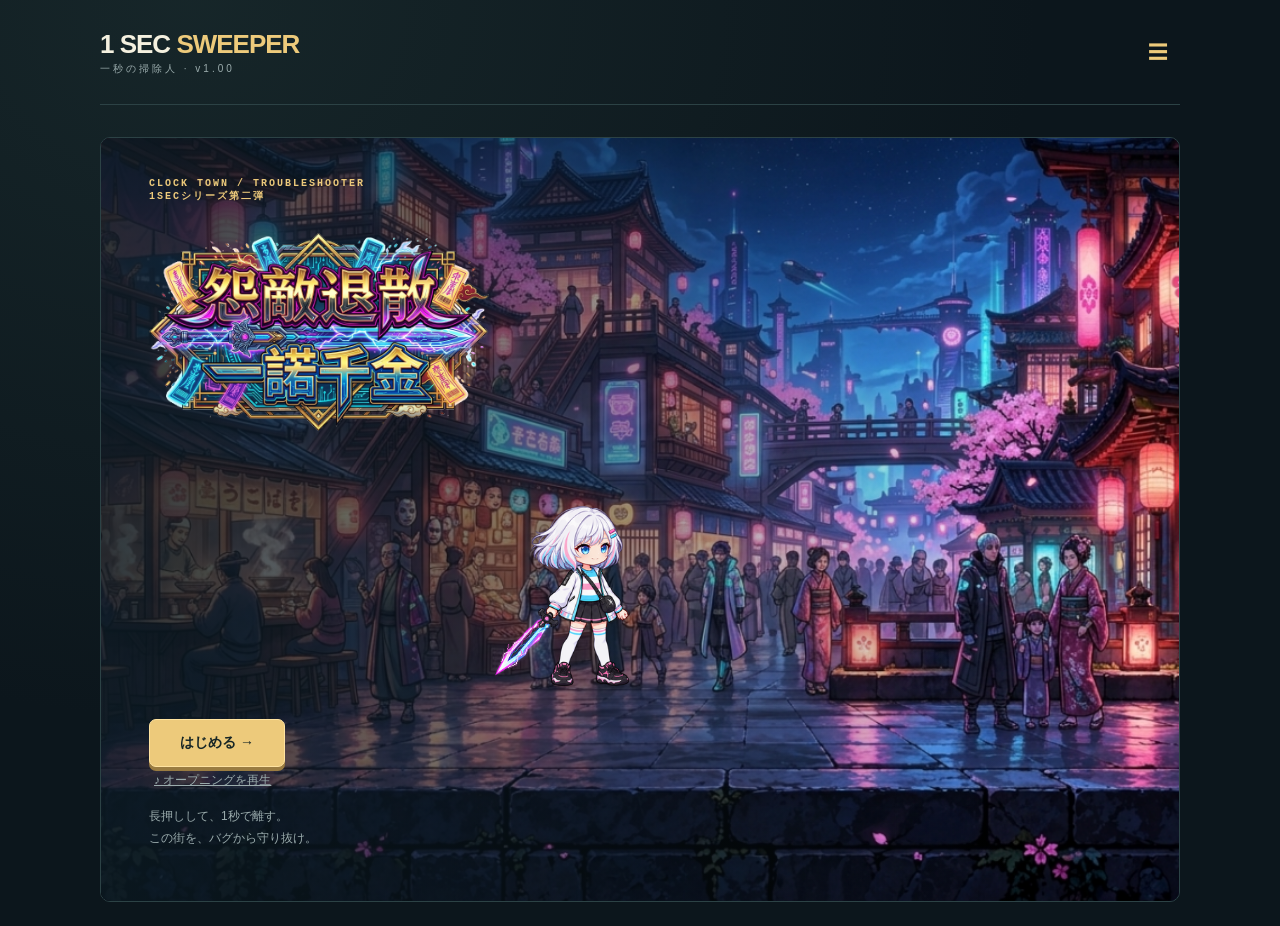
<file: index.html>
<!doctype html>
<html lang="ja"><head><meta charset="utf-8"><meta name="viewport" content="width=device-width,initial-scale=1,viewport-fit=cover"><title>1SEC SWEEPER v1.00 ― 一秒の掃除人</title><link rel="stylesheet" href="css/style.css"></head>
<body><main id="app"><header><button id="options" aria-label="オプション">☰</button><div class="brand"><strong>1 SEC <em>SWEEPER</em></strong><small>一秒の掃除人 · v1.00</small></div><span id="wallet">0 G</span></header>
<div class="game-layout"><section id="battle-column"><div id="phaseName">Phase 1 / ビギナー・ストリート</div><nav id="progress" aria-label="フェーズ進行"><img src="assets/images/progressbar.png" alt="4エリアの縮図"><div id="progressFill"></div><div id="progressMarker">◆</div><div id="phaseTicks"><span>1</span><span>2</span><span>3</span><span>4</span></div></nav>
<section id="arena"><canvas id="game" width="960" height="720" aria-label="レナの戦闘画面"></canvas><img id="cutin" src="assets/images/justslash.jpg" alt="" hidden><div id="battleHud" aria-live="polite"><div id="hudGrade"></div><div id="hudTime"></div><div id="hudKills"></div></div><div id="readout" aria-live="polite"></div><div id="overlay"></div><div id="toast" aria-live="polite"></div><img id="alertSweep" src="assets/images/alert-moji.png" alt="緊急警報" hidden><div id="warningBanner" hidden><img src="assets/images/mash-counter-label.png" alt="WARNING! MASH BUTTON!"><svg id="guardDigits" viewBox="0 0 1280 493" aria-label="連打回数00"></svg><div class="steam" aria-hidden="true"></div></div><div id="sceneFade" hidden></div><div id="pauseVeil" hidden>PAUSE</div></section><div class="status-row"><div id="messageBox" role="status"><p id="message1">街を守る、一秒の斬撃。</p><p id="message2">長押しして1秒で離す。</p></div></div><section id="systemDisplay" aria-label="システム専用ディスプレイ"><p id="message3" role="status">防衛装置を保護してください。</p><div id="feverTank"><b id="feverPercent">0%</b><img id="tankBase" src="assets/images/ssystem-tankbase2.png" alt="タンク接続装置"><div class="tank-images"><img src="assets/images/hf-tank-empty.png" alt="フィーバータンク"><img id="tankFull" src="assets/images/hf-tank-max.png" alt=""></div></div></section></section>
<aside id="console">
<div class="utility-row"><button id="pauseButton" class="image-button" aria-label="一時停止"><img src="assets/images/stop-btn.png" alt=""></button><button id="feverButton" class="image-button" aria-label="フィーバーを発動" disabled><img src="assets/images/hf-btn-off.png" alt="フィーバー"></button></div>
<footer id="controls"><button class="arrow" id="left" aria-label="左へ移動"></button><div class="attack-wrap"><span id="attackHint">長押し → 1秒で離す</span><button id="attack"><b>ATTACK</b><strong>1 SEC</strong><small>HOLD & RELEASE</small></button></div><button class="arrow" id="right" aria-label="右へ移動"></button></footer><p class="control-note">A / D・← / →：移動　SPACE：攻撃／ガード連打<br>F：フィーバー　ESC：オプション　P：一時停止</p></aside></div></main>
<dialog id="settings"><button class="close" aria-label="閉じる">×</button><h2>BACKSTREET RADIO</h2><p>街の音と、ひと休み。</p><label>BGM <input id="bgmVolume" type="range" min="0" max="1" step=".05" value=".5"></label><label>SE <input id="seVolume" type="range" min="0" max="1" step=".05" value=".6"></label><button id="previewSE" class="subtle">SEを有効化・試聴</button><p id="seAudioStatus" role="status"></p><label><input id="seCompatibility" type="checkbox"> SEが鳴らない場合は互換再生</label><label><input id="showGuide" type="checkbox"> フェーズ2以降も1秒ガイドを表示</label><label><input id="reduceMotion" type="checkbox"> 画面揺れ・発光を控える</label><fieldset id="musicPlayer"><legend>ミュージックプレイヤー</legend><label for="track">楽曲ファイル</label><select id="track"></select><p id="musicPlayerHint">タイトル画面でのみ選曲できます。</p></fieldset><p id="audioStatus"></p><button id="reset" class="danger">今回の進行を消去してタイトルへ</button><small>保存機能はありません。ページを閉じると進行は消えます。</small></dialog>
<dialog id="epilogue"><div class="episode-heading"><button class="close" aria-label="閉じる" onclick="this.closest('dialog').close()">×</button><h2>エピローグ</h2><p class="muted">下へスクロールしてお読みください。</p></div><div class="episode" tabindex="0"></div></dialog>
<dialog id="lyricsDialog"><div class="episode-heading"><button id="closeLyrics" aria-label="歌詞を閉じる">×</button><h2 id="lyricsTitle"></h2></div><div id="lyricsText" class="episode" tabindex="0"></div></dialog><script src="js/manifest.js"></script><script src="js/se-audio.js?v=se11"></script><script src="js/game-config.js"></script><script src="js/finale-settings.js"></script><script src="js/finale-config.js"></script><script src="js/lyrics.js"></script><script src="js/control-skin.js"></script><script src="js/episode.js"></script><script src="js/frames.js"></script><script src="js/baby-runtime.js"></script><script src="js/boss-runtime.js"></script><script src="js/rena-runtime.js"></script><script src="js/slime-attack-frame.js"></script><script src="js/battle-messages.js"></script><script src="js/game.js?v=se11"></script></body></html>
</file>
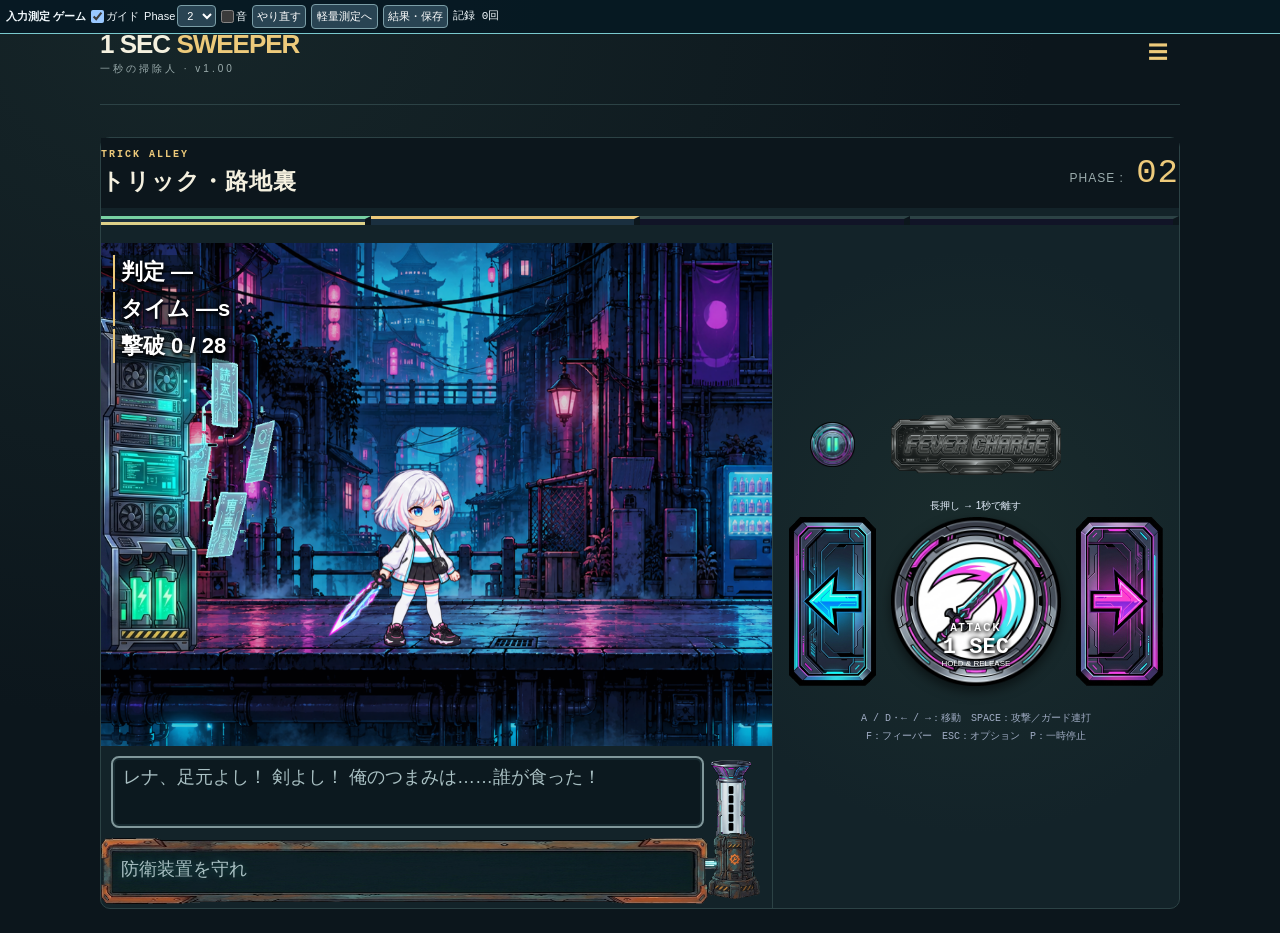
<file: timing-game.html>
<!doctype html>
<html lang="ja"><head><meta charset="utf-8"><meta name="viewport" content="width=device-width,initial-scale=1,viewport-fit=cover"><title>入力測定 / 1SEC SWEEPER v1.00 ― 一秒の掃除人</title><link rel="stylesheet" href="css/style.css"><link rel="stylesheet" href="css/timing-test.css"></head>
<body data-timing-mode="game"><main id="app"><header><button id="options" aria-label="オプション">☰</button><div class="brand"><strong>1 SEC <em>SWEEPER</em></strong><small>一秒の掃除人 · v1.00</small></div><span id="wallet">0 G</span></header>
<div class="game-layout"><section id="battle-column"><div id="phaseName">Phase 1 / ビギナー・ストリート</div><nav id="progress" aria-label="フェーズ進行"><img src="assets/images/progressbar.png" alt="4エリアの縮図"><div id="progressFill"></div><div id="progressMarker">◆</div><div id="phaseTicks"><span>1</span><span>2</span><span>3</span><span>4</span></div></nav>
<section id="arena"><canvas id="game" width="960" height="720" aria-label="レナの戦闘画面"></canvas><img id="cutin" src="assets/images/justslash.jpg" alt="" hidden><div id="battleHud" aria-live="polite"><div id="hudGrade"></div><div id="hudTime"></div><div id="hudKills"></div></div><div id="readout" aria-live="polite"></div><div id="overlay"></div><div id="toast" aria-live="polite"></div><img id="alertSweep" src="assets/images/alert-moji.png" alt="緊急警報" hidden><div id="warningBanner" hidden><img src="assets/images/mash-counter-label.png" alt="WARNING! MASH BUTTON!"><svg id="guardDigits" viewBox="0 0 1280 493" aria-label="連打回数00"></svg><div class="steam" aria-hidden="true"></div></div><div id="sceneFade" hidden></div><div id="pauseVeil" hidden>PAUSE</div></section><div class="status-row"><div id="messageBox" role="status"><p id="message1">街を守る、一秒の斬撃。</p><p id="message2">長押しして1秒で離す。</p></div></div><section id="systemDisplay" aria-label="システム専用ディスプレイ"><p id="message3" role="status">防衛装置を保護してください。</p><div id="feverTank"><b id="feverPercent">0%</b><img id="tankBase" src="assets/images/ssystem-tankbase2.png" alt="タンク接続装置"><div class="tank-images"><img src="assets/images/hf-tank-empty.png" alt="フィーバータンク"><img id="tankFull" src="assets/images/hf-tank-max.png" alt=""></div></div></section></section>
<aside id="console">
<div class="utility-row"><button id="pauseButton" class="image-button" aria-label="一時停止"><img src="assets/images/stop-btn.png" alt=""></button><button id="feverButton" class="image-button" aria-label="フィーバーを発動" disabled><img src="assets/images/hf-btn-off.png" alt="フィーバー"></button></div>
<footer id="controls"><button class="arrow" id="left" aria-label="左へ移動"></button><div class="attack-wrap"><span id="attackHint">長押し → 1秒で離す</span><button id="attack"><b>ATTACK</b><strong>1 SEC</strong><small>HOLD & RELEASE</small></button></div><button class="arrow" id="right" aria-label="右へ移動"></button></footer><p class="control-note">A / D・← / →：移動　SPACE：攻撃／ガード連打<br>F：フィーバー　ESC：オプション　P：一時停止</p></aside></div></main>
<dialog id="settings"><button class="close" aria-label="閉じる">×</button><h2>BACKSTREET RADIO</h2><p>街の音と、ひと休み。</p><label>BGM <input id="bgmVolume" type="range" min="0" max="1" step=".05" value=".5"></label><label>SE <input id="seVolume" type="range" min="0" max="1" step=".05" value=".6"></label><button id="previewSE" class="subtle">SEを試聴</button><p id="seAudioStatus" role="status"></p><label><input id="showGuide" type="checkbox"> フェーズ2以降も1秒ガイドを表示</label><label><input id="reduceMotion" type="checkbox"> 画面揺れ・発光を控える</label><fieldset id="musicPlayer"><legend>ミュージックプレイヤー</legend><label for="track">楽曲ファイル</label><select id="track"></select><p id="musicPlayerHint">タイトル画面でのみ選曲できます。</p></fieldset><p id="audioStatus"></p><button id="reset" class="danger">今回の進行を消去してタイトルへ</button><small>保存機能はありません。ページを閉じると進行は消えます。</small></dialog>
<dialog id="epilogue"><div class="episode-heading"><button class="close" aria-label="閉じる" onclick="this.closest('dialog').close()">×</button><h2>エピローグ</h2><p class="muted">下へスクロールしてお読みください。</p></div><div class="episode" tabindex="0"></div></dialog>
<dialog id="lyricsDialog"><div class="episode-heading"><button id="closeLyrics" aria-label="歌詞を閉じる">×</button><h2 id="lyricsTitle"></h2></div><div id="lyricsText" class="episode" tabindex="0"></div></dialog><script src="js/manifest.js"></script><script src="js/se-audio.js"></script><script src="js/game-config.js"></script><script src="js/finale-settings.js"></script><script src="js/finale-config.js"></script><script src="js/lyrics.js"></script><script src="js/control-skin.js"></script><script src="js/episode.js"></script><script src="js/frames.js"></script><script src="js/baby-runtime.js"></script><script src="js/boss-runtime.js"></script><script src="js/rena-runtime.js"></script><script src="js/slime-attack-frame.js"></script><script src="js/battle-messages.js"></script><script src="js/timing-game.js"></script><script src="js/timing-probe.js"></script></body></html>
</file>
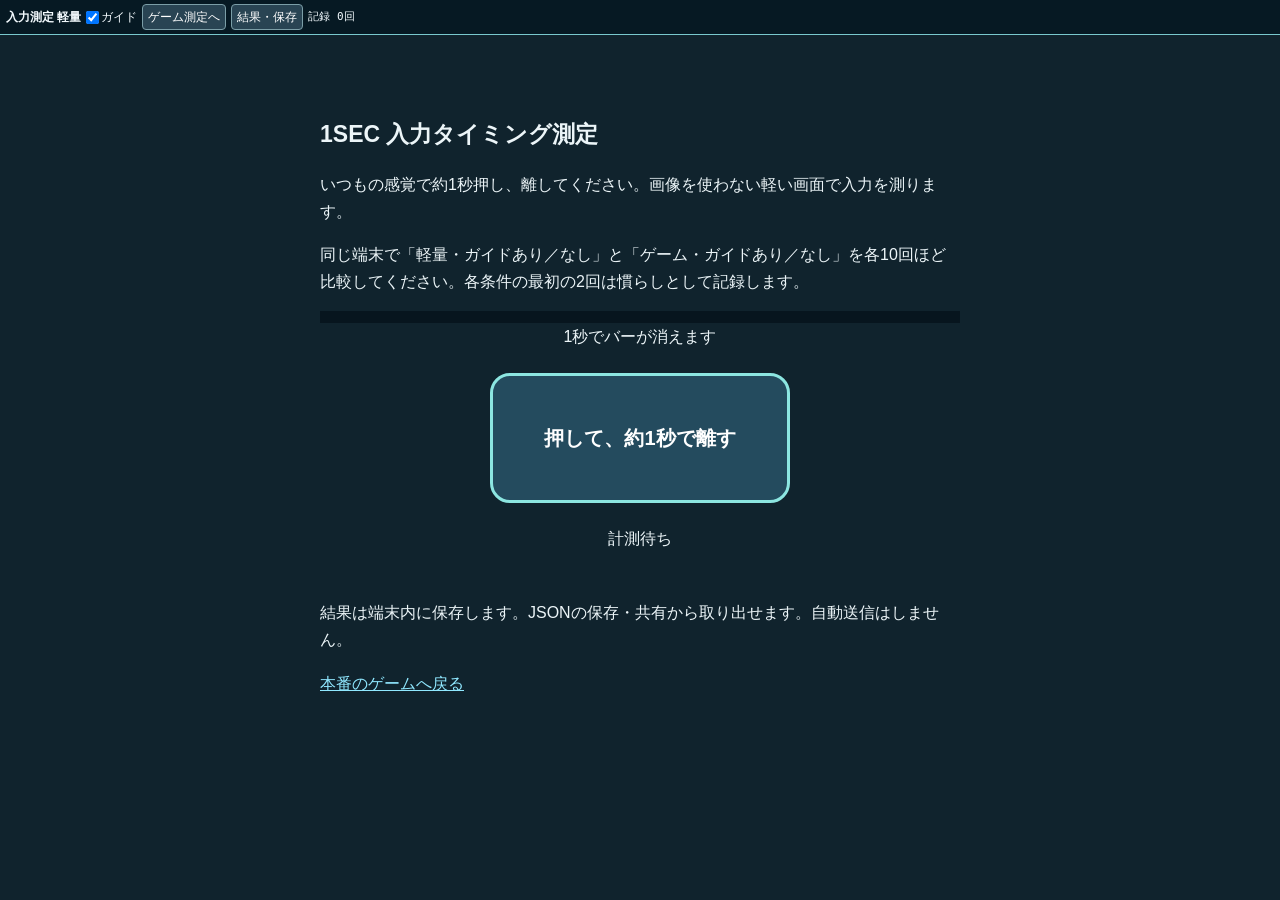
<file: timing-test.html>
<!doctype html><html lang="ja"><head><meta charset="utf-8"><meta name="viewport" content="width=device-width,initial-scale=1,viewport-fit=cover"><title>1SEC 入力タイミング測定</title><link rel="stylesheet" href="css/timing-test.css"></head><body data-timing-mode="light"><main class="light-main"><h1>1SEC 入力タイミング測定</h1><p>いつもの感覚で約1秒押し、離してください。画像を使わない軽い画面で入力を測ります。</p><p>同じ端末で「軽量・ガイドあり／なし」と「ゲーム・ガイドあり／なし」を各10回ほど比較してください。各条件の最初の2回は慣らしとして記録します。</p><div id="lightGuide"><span id="lightBar"></span></div><output id="lightTime">ガイドあり</output><button id="probeAttack" type="button">押して、約1秒で離す</button><p id="lightResult">計測待ち</p><p>結果は端末内に保存します。JSONの保存・共有から取り出せます。自動送信はしません。</p><p><a href="index.html">本番のゲームへ戻る</a></p></main><script src="js/timing-probe.js"></script></body></html>
</file>
<file: css/style.css>
:root{color-scheme:dark;--cyan:#6cf6ef;--pink:#fb68d7;--gold:#ffdb80}*{box-sizing:border-box}body{margin:0;background:#070913;color:#f3f2ff;font-family:'Yu Gothic','Meiryo',sans-serif;min-height:100dvh}button{font:inherit;color:inherit;cursor:pointer;background:#26263e;border:1px solid #ffffff44;border-radius:8px;padding:.65em 1em;touch-action:none}button:hover{filter:brightness(1.15)}button:disabled{opacity:.45;cursor:default}button:focus-visible{outline:3px solid var(--gold);outline-offset:3px}[hidden]{display:none!important}#app{width:min(1380px,100%);margin:auto;padding:0 16px 16px}header{height:68px;display:flex;align-items:center;gap:16px;border-bottom:1px solid #c4d2ff24}#options{padding:5px 12px;font-size:24px;background:transparent;border:0}.brand{display:flex;flex-direction:column}.brand strong{font:italic 900 24px 'Arial Black',sans-serif;letter-spacing:-1px}.brand small{font-size:10px;letter-spacing:3px;color:#b2bccd}#wallet{margin-left:auto;color:var(--gold);font-weight:bold;letter-spacing:2px}.game-layout{display:grid;grid-template-columns:minmax(0,1.65fr) minmax(310px,1fr);gap:26px;padding-top:15px}#battle-column{min-width:0}#phaseName{font-size:13px;margin:0 0 9px;color:#d1d9eb;letter-spacing:1px}#progress{position:relative;line-height:0;margin-bottom:15px;border:1px solid #756ca0;border-radius:6px;overflow:hidden;background:#111427}#progress>img{width:100%;opacity:.6}#progressFill{position:absolute;left:0;bottom:0;height:5px;background:linear-gradient(90deg,var(--pink),var(--cyan));width:0}#progressMarker{position:absolute;bottom:8px;color:white;font-size:15px;text-shadow:0 0 10px var(--cyan);transform:translateX(-50%)}#phaseTicks{position:absolute;inset:0;display:flex}#phaseTicks span{width:25%;border-right:1px solid #ffffff44;display:flex;align-items:flex-end;justify-content:center;padding-bottom:10px;font:900 9px monospace;color:#d2d9eb;text-shadow:0 0 4px black}#phaseTicks span.done,#phaseTicks span.active{background:#60fff41d;color:#fff}#arena{position:relative;aspect-ratio:4/3;background:#131529;overflow:hidden;border:1px solid #7aa4c449;border-radius:5px}canvas{display:block;width:100%;height:100%}#readout{position:absolute;top:13%;width:100%;text-align:center;pointer-events:none;font-weight:900;font-style:italic;font-size:clamp(24px,4vw,52px);text-shadow:0 3px 0 #141425,0 0 20px currentColor}#readout small{display:block;font-size:.27em;letter-spacing:2px}#toast{position:absolute;bottom:5%;width:100%;text-align:center;color:var(--gold);font-size:12px;pointer-events:none;text-shadow:0 2px 4px black}#overlay{position:absolute;inset:0;display:none;align-items:center;justify-content:center;background:linear-gradient(90deg,#090c23e8,#11152755);padding:5%;overflow:auto}#overlay.visible{display:flex}.panel{width:100%;max-width:800px}.eyebrow{color:var(--cyan);letter-spacing:3px;font:10px monospace}.logo{font:italic 900 clamp(30px,5vw,65px)/.9 'Arial Black',sans-serif;letter-spacing:-3px;margin:14px 0}.logo em{color:var(--cyan);font-style:inherit}.title-stamps{width:min(250px,60%);display:block;margin:15px 0}.subtitle{color:#cfd2e2;font-size:12px;letter-spacing:3px}.primary{background:var(--cyan);color:#0b1b28;font-weight:900;border:0;box-shadow:3px 3px 0 #27606c}.actions{display:flex;gap:9px;flex-wrap:wrap;margin-top:18px}.actions button{font-size:12px}.muted{color:#b5bbcd;font-size:11px;line-height:1.8}.cards{display:flex;gap:10px;margin-top:18px}.upgrade{flex:1;min-width:0;padding:12px 7px;border:1px solid #677493;border-radius:10px;background:#12172ee8;text-align:center}.upgrade h3{font:11px monospace;color:var(--cyan);letter-spacing:1px}.orb{width:65px;height:65px;position:relative;margin:18px auto}.orb>img{width:100%;height:100%;object-fit:contain}.orb i{position:absolute;left:calc(50% - 2px);top:calc(50% - 2px);width:4px;height:4px;border-radius:50%;background:#41475f;transform:rotate(var(--a)) translateY(-39px)}.orb i.on{background:var(--cyan);box-shadow:0 0 6px var(--cyan)}.upgrade p{font-size:9px;color:#c0c9db;line-height:1.5}.upgrade button{font-size:10px;padding:6px}.panel h2{font-size:22px}.score{font:900 clamp(32px,5vw,65px) monospace;color:var(--gold)}.episode{max-height:300px;overflow:auto;white-space:pre-wrap;line-height:1.9;font-size:12px}#pauseVeil{position:absolute;inset:0;display:grid;place-items:center;background:#070b1ccc;font:900 45px monospace;letter-spacing:8px}#warningBanner{position:absolute;top:17%;left:3%;width:94%;pointer-events:none}#warningBanner>img{width:100%}#guardNumber{position:absolute;left:67%;top:32%;width:16%;text-align:center;font:900 clamp(24px,5vw,55px) monospace;color:white;text-shadow:0 0 7px #fd72db}.ticker{position:absolute;top:-32px;left:0;width:100%;overflow:hidden;white-space:nowrap;color:white;font-size:25px;font-weight:900;animation:scroll-alert 2s linear infinite}#guardPop{position:absolute;inset:0;display:grid;place-items:center;font:900 clamp(110px,20vw,240px) monospace;color:var(--gold);text-shadow:0 0 25px var(--pink);animation:count-pop .65s ease-out both}#endingVideo{position:absolute;inset:0;width:100%;height:100%;background:black;object-fit:contain}#skipVideo{position:absolute;right:12px;bottom:12px;font-size:11px;z-index:2}dialog{width:min(500px,94%);border:1px solid var(--cyan);background:#13172b;padding:25px;border-radius:12px}dialog::backdrop{background:#020417cc}dialog h2{font:20px monospace;color:var(--cyan)}dialog label{display:block;margin:18px 0;font-size:13px}dialog input[type=range]{float:right;width:55%}dialog input[type=file]{display:block;width:100%;margin-top:8px}dialog small{display:block;margin-top:12px;color:#afb6c6}.close{float:right}.danger{color:#ff9d9d;margin-top:20px}select{background:#272c44;color:white;padding:8px}.reduced .ticker,.reduced #guardPop{animation:none}@keyframes scroll-alert{from{transform:translateX(70%)}to{transform:translateX(-70%)}}@keyframes count-pop{from{transform:scale(.2) rotate(-8deg);opacity:.2}to{transform:scale(1);opacity:1}}
@media(max-width:760px){#app{padding:0 10px 12px}header{height:52px;gap:9px}.brand strong{font-size:20px}.brand small{font-size:8px}#wallet{font-size:12px}.game-layout{display:flex;flex-direction:column;gap:10px;padding-top:10px}#phaseName{font-size:10px;margin-bottom:6px}#progress{margin-bottom:9px}#progressMarker{font-size:11px;bottom:6px}#phaseTicks span{font-size:7px;padding-bottom:7px}.panel h2{font-size:16px}.eyebrow{font-size:7px;letter-spacing:1px}.actions{gap:6px;margin-top:10px}.actions button{font-size:9px;padding:6px 9px}.muted{font-size:8px}.cards{gap:6px;margin-top:9px}.upgrade{padding:5px}.upgrade h3{font-size:8px;margin:3px}.orb{width:42px;height:42px;margin:12px auto}.orb i{transform:rotate(var(--a)) translateY(-27px);width:3px;height:3px}.upgrade p{font-size:7px}.upgrade button{font-size:8px;padding:4px}.episode{max-height:160px;font-size:9px}.logo{font-size:35px;letter-spacing:-2px;margin:10px 0}.title-stamps{width:140px;margin:8px 0}#toast{font-size:9px}.ticker{font-size:16px;top:-22px}#guardNumber{font-size:27px}#skipVideo{font-size:9px;padding:5px}}

#console{display:flex;flex-direction:column;justify-content:center;gap:18px;padding:16px;border:1px solid #8a93b52d;border-radius:12px;background:linear-gradient(150deg,#1c2138,#0b1020);min-width:0}.status-row{display:flex;gap:12px;align-items:stretch}#messageBox{flex:1;min-width:0;border:3px solid #e6edfa;border-radius:15px;padding:13px 12px;background:#10152a;box-shadow:inset 0 0 0 3px #38435b;display:flex;flex-direction:column;justify-content:center}#messageBox p{font-size:12px;line-height:1.7;margin:3px 0;overflow-wrap:anywhere}#message1{color:#fff;font-weight:bold}#message2{color:#bbd6ea}#message3{color:#f2bade}#feverTank{width:55px;flex:none;text-align:center}#feverPercent{display:block;font:900 18px monospace;margin-bottom:6px}.tank-images{position:relative;width:100%}.tank-images img{width:100%;display:block}.tank-images #tankFull{position:absolute;inset:0;clip-path:inset(100% 0 0 0)}.utility-row{display:flex;align-items:center;justify-content:center;gap:24px}.image-button{padding:0;border:0;background:transparent;border-radius:4px}.image-button img{width:100%;display:block;pointer-events:none}#pauseButton{width:53px;flex:none}#feverButton{width:min(230px,68%)}#feverButton:disabled{opacity:.65}#feverButton:enabled{filter:drop-shadow(0 0 10px #fc62cb77)}#controls{display:flex;align-items:center;justify-content:center;gap:15px;padding:16px 0 0}.arrow{width:57px;height:115px;padding:0;border:0;background:transparent;flex:none}.arrow img{width:100%;height:100%;object-fit:contain;pointer-events:none}.attack-wrap{position:relative;width:min(200px,58%)}#attack{width:100%;aspect-ratio:1;border:0;padding:0;background:transparent;border-radius:50%;position:relative;display:block;user-select:none;filter:drop-shadow(0 5px 6px #0008)}#attackArt{position:absolute;inset:0;width:100%;height:100%;pointer-events:none}#attack>b,#attack>strong,#attack>small{position:absolute;left:50%;transform:translateX(-50%);text-shadow:0 2px 4px black,0 0 5px black;pointer-events:none;white-space:nowrap;color:white}#attack>b{top:62%;font-size:10px;letter-spacing:2px}#attack>strong{top:70%;font:900 22px monospace}#attack>small{top:84%;font-size:8px}#attackHint{position:absolute;top:-18px;left:50%;width:300px;transform:translateX(-50%);text-align:center;font-size:10px;color:#e4eefc}#attack[data-locked=true]{filter:grayscale(.4) brightness(.7);cursor:wait}#controls button:active,.image-button:active{transform:scale(.94)}.control-note{text-align:center;font:10px/1.8 monospace;color:#a0acc4;margin:0}
@media(max-width:760px){#console{padding:8px 9px 4px;gap:9px;border-radius:9px}.status-row{gap:8px}#messageBox{padding:7px 10px;border-width:2px;border-radius:12px;min-height:94px}#messageBox p{font-size:10px;line-height:1.6;margin:1px 0}#feverTank{width:35px}#feverPercent{font-size:14px;margin-bottom:3px}#pauseButton{width:40px}#feverButton{width:170px}.utility-row{gap:30px}#controls{gap:24px;padding-top:13px}.attack-wrap{width:145px}.arrow{width:44px;height:94px}#attack>b{font-size:8px}#attack>strong{font-size:17px}#attack>small{font-size:6px}#attackHint{top:-12px;font-size:8px}.control-note{font-size:7px}}
/* 1 SEC HERO series presentation — 2026-10-19 */
:root{--gold:#edca7b;--cyan:#edca7b;--text:#f4f0df;--line:#2c4245}body{background:radial-gradient(ellipse at 15% 0,#263e3d66,transparent 55%),#0c161c;color:var(--text);font-family:"Yu Gothic UI","Hiragino Kaku Gothic ProN",Meiryo,sans-serif}#app{width:min(1080px,calc(100% - 64px));padding:0 0 24px}header{height:105px;margin-bottom:32px;border-color:var(--line)}.brand{order:-1}.brand strong{font:900 26px "Yu Gothic UI",sans-serif;letter-spacing:-1px}.brand em{color:var(--gold);font-style:normal}.brand small{color:#9bacad;margin-top:2px}#options{margin-left:auto;font-size:20px;color:var(--gold)}#wallet{margin-left:0;font:700 16px Consolas,monospace;letter-spacing:0}.game-layout{position:relative;grid-template-columns:minmax(0,1.65fr) minmax(260px,1fr);gap:0;padding-top:105px;background:#132329;border:1px solid var(--line);border-radius:10px;overflow:visible}#phaseName{position:absolute;left:0;right:0;top:0;display:flex;align-items:center;justify-content:space-between;height:70px;background:#0c161c;margin:0;font-size:12px;color:#9bacad}#phaseName small{display:block;font:700 10px Consolas,monospace;letter-spacing:2px;color:var(--gold);margin-bottom:6px}#phaseName strong{display:block;font-size:23px;color:var(--text);font-weight:650}#phaseName b{font:34px Consolas,monospace;color:var(--gold);margin-left:8px}#progress{position:absolute;left:0;right:0;top:78px;height:9px;margin:0;border:0;border-radius:0}#progress>img{display:none}#progressFill{height:3px;background:var(--gold)}#phaseTicks span{background:transparent;border-right:6px solid #0c161c;font-size:0;padding:0;border-top:3px solid #2c4245}#phaseTicks span.active{border-top-color:var(--gold)}#phaseTicks span.done{border-top-color:#78d1a3}#progressMarker{display:none}#arena{border:0;border-radius:0}#messageBox{margin:10px;min-height:106px;border:2px solid #81989b;border-radius:8px;background:#0c191f;padding:12px 15px;box-shadow:inset 0 0 0 2px #182b31;justify-content:flex-start}#messageBox p{font-size:14px;line-height:1.8;margin:0;color:#f4f0df}#message2,#message3{font-size:12px!important;color:#a9c0c3!important}#console{border:0;border-left:1px solid var(--line);border-radius:0;background:radial-gradient(circle at 50% 45%,#344d3938,transparent 70%);justify-content:flex-start;padding-top:26px;gap:24px}.status-row{justify-content:center}#feverTank{width:48px}.utility-row{gap:30px}.primary{background:var(--gold);color:#172626;box-shadow:0 4px 0 #9a7c41;border:1px solid #ffe3a0;border-radius:7px;min-height:48px;padding:12px 30px}.eyebrow{color:var(--gold);font:700 10px Consolas,monospace;letter-spacing:2px}.muted{font-size:12px;color:#9bacad}.panel h2{font-size:27px}.logo{font:900 clamp(36px,4.5vw,60px)/1.2 "Yu Gothic UI",sans-serif;letter-spacing:-2px}.logo em{color:var(--gold)}.title-stamps{width:min(340px,65%);max-height:210px;object-fit:contain;object-position:left}.actions button{font-size:14px}.subtitle{font-size:14px}
body[data-screen=title] .game-layout,body[data-screen=shop] .game-layout,body[data-screen=ending] .game-layout,body[data-screen=defeat] .game-layout{display:block;padding-top:0;overflow:hidden}body:is([data-screen=title],[data-screen=shop],[data-screen=ending],[data-screen=defeat]) #console,body:is([data-screen=title],[data-screen=shop],[data-screen=ending],[data-screen=defeat]) #phaseName,body:is([data-screen=title],[data-screen=shop],[data-screen=ending],[data-screen=defeat]) #progress,body:is([data-screen=title],[data-screen=shop],[data-screen=ending],[data-screen=defeat]) #messageBox{display:none}body:is([data-screen=title],[data-screen=shop],[data-screen=ending],[data-screen=defeat]) #arena{aspect-ratio:auto;min-height:600px}body:is([data-screen=title],[data-screen=shop],[data-screen=ending],[data-screen=defeat]) canvas{position:absolute;inset:0;object-fit:cover}body:is([data-screen=title],[data-screen=shop],[data-screen=ending],[data-screen=defeat]) #overlay{position:relative;min-height:600px;padding:40px 48px;background:linear-gradient(90deg,#0c1b24f5,#102730aa 65%,#071b2166)}body[data-screen=shop] #overlay{background:#13282bf5;text-align:center}.shop-art{display:block;width:280px;height:180px;object-fit:contain;margin:-20px auto 10px}.shop-wallet{font:700 28px Consolas,monospace;color:var(--gold);margin:18px 0}.shop-wallet small{font-size:14px}.cards{flex-direction:column;gap:8px;margin:0}.upgrade{display:grid;grid-template-columns:100px 1fr 110px;gap:15px;align-items:center;padding:12px 18px;background:linear-gradient(#1c3335,#14262b);border:1px solid #39504d;border-radius:8px;text-align:center}.orb{width:64px;height:64px;margin:10px auto}.orb i{transform:rotate(var(--a)) translateY(-40px);background:#233737;border:1px solid #566459;width:5px;height:8px;border-radius:2px}.orb i.on{background:var(--gold);box-shadow:0 0 8px #edca7b55}.upgrade h3{font:700 16px "Yu Gothic UI",sans-serif;color:var(--text);margin:0 0 6px}.upgrade p{font-size:10px;margin:3px 0}.item-info b{font:700 16px Consolas,monospace}.item-info em{font-style:normal;color:var(--gold)}.item-info small{display:block;font-size:10px;color:#9bacad;margin-top:6px}.upgrade button{min-height:76px;font:700 17px Consolas,monospace;color:var(--gold);background:#273d36;border:1px solid #82714a}.upgrade button:disabled{color:#788d8c;background:#1a2c2f;border-color:var(--line)}body[data-screen=shop] .actions{justify-content:center}body[data-screen=shop] #next{width:100%}#epilogue{width:min(720px,calc(100% - 32px));max-height:80dvh;background:#182c32;border:1px solid #596e70;border-radius:12px;padding:24px;color:var(--text)}#epilogue h2{font:700 23px "Yu Gothic UI",sans-serif;color:var(--text)}#epilogue .episode{font-size:16px;line-height:2.2;max-height:none;padding:28px 4px 10px;white-space:pre-wrap}#epilogue::backdrop{background:#061217dd;backdrop-filter:blur(4px)}
@media(max-width:760px){#app{width:calc(100% - 20px);padding:0 0 20px}header{height:56px;margin-bottom:9px;gap:8px}.brand strong{font-size:22px}.brand small{font-size:9px;letter-spacing:2px}#options{font-size:17px;padding:4px}#wallet{font-size:12px}.game-layout{display:flex;flex-direction:column;padding-top:80px;gap:0}#phaseName{height:55px}#phaseName strong{font-size:18px}#phaseName small{font-size:8px}#phaseName b{font-size:27px}#phaseName span{font-size:9px}#progress{top:65px}#messageBox{min-height:92px;margin:8px;padding:10px 12px}#messageBox p{font-size:14px}#message2,#message3{font-size:12px!important}#console{border-left:0;border-top:1px solid var(--line);padding:12px 10px;gap:12px;position:relative}#console .status-row{position:absolute;left:18px;top:12px}#feverTank{width:32px}#feverPercent{font-size:11px}.utility-row{gap:22px}#controls{padding-top:15px;gap:24px}.attack-wrap{width:145px}.control-note{font-size:8px}body:is([data-screen=title],[data-screen=shop],[data-screen=ending],[data-screen=defeat]) #arena{min-height:600px}body:is([data-screen=title],[data-screen=shop],[data-screen=ending],[data-screen=defeat]) #overlay{min-height:600px;padding:28px 18px}.logo{font-size:42px;margin:20px 0}.title-stamps{width:260px;max-height:190px;margin:20px auto}.panel h2{font-size:20px}.actions button{font-size:14px}.actions .primary{width:100%}.shop-art{width:240px;height:150px;margin:-25px auto 0}.shop-wallet{margin:14px 0}.upgrade{grid-template-columns:70px 1fr 76px;gap:6px;padding:10px 8px;min-height:106px}.orb{width:48px;height:48px;margin:12px auto}.orb i{transform:rotate(var(--a)) translateY(-31px);width:4px;height:6px}.upgrade h3{font-size:14px}.item-info b{font-size:14px}.item-info small{font-size:8px}.upgrade button{min-height:76px;font-size:15px;padding:5px}.upgrade p{font-size:9px}.shop-art~h2{font-size:18px}.eyebrow{font-size:8px;letter-spacing:1px}.muted{font-size:12px}#epilogue{padding:20px 16px;max-height:86dvh}#epilogue .episode{font-size:15px;line-height:2.1}}
.shop-wallet span{font-size:14px}body[data-screen=shop] #overlay .panel{max-width:none}#epilogue .close{border-radius:50%;background:transparent;border:1px solid #2c4245;width:40px;height:40px;padding:0}
@media(min-width:761px){.cards{display:grid;grid-template-columns:repeat(3,minmax(0,1fr));gap:15px}.upgrade{display:flex;flex-direction:column;padding:22px 14px 17px;gap:8px}.upgrade .orb{width:78px;height:78px;margin:12px auto 16px}.upgrade .orb i{transform:rotate(var(--a)) translateY(-48px)}.upgrade button{width:100%;min-height:44px;margin-top:auto}.item-info small{min-height:28px}body[data-screen=shop] #next{width:auto;min-width:270px}.shop-art{height:200px;width:320px}}
/* tp1–tp4 corrections */
#app{--attack-size:200px;--arrow-width:75px}#wallet{display:none}#options{margin-left:auto}#battle-column>.status-row{display:flex;align-items:center;gap:12px;padding:10px}#battle-column>.status-row #messageBox{margin:0;flex:1;min-height:110px}#battle-column>.status-row #feverTank{width:40px;flex:none}#feverPercent{font-size:14px}#console{justify-content:center}#controls{gap:15px;padding-top:18px}.attack-wrap{width:var(--attack-size);flex:none}.arrow{width:var(--arrow-width);height:var(--attack-size)}.utility-row{display:grid;grid-template-columns:var(--arrow-width) var(--attack-size) var(--arrow-width);gap:15px;justify-content:center}.utility-row #pauseButton{width:45px;justify-self:center}.utility-row #feverButton{width:100%;grid-column:2}.title-stamps{margin:30px 0;width:min(340px,80%);object-position:left}body[data-screen=title] #overlay{background:linear-gradient(90deg,#0c1b24d9,#0c1b2466 48%,transparent 85%)}body[data-screen=title] #overlay .panel{max-width:none}body[data-screen=title] .actions{max-width:350px}body:is([data-screen=title],[data-screen=shop],[data-screen=ending],[data-screen=defeat]) #battle-column>.status-row{display:none}.shop-art{margin:15px auto 10px}.shop-wallet{display:flex;gap:8px;align-items:center;justify-content:center;position:relative;min-height:38px}.shop-wallet>b{font:inherit}.gold-mark{display:grid;place-items:center;border:2px solid var(--gold);border-radius:50%;width:25px;height:25px;font:bold 22px Georgia,serif;line-height:1}.shop-wallet small{display:flex;align-items:center;gap:12px}#shopReward{display:inline-block;color:var(--gold);transition:transform .65s ease-in,opacity .65s ease-in}#shopReward.absorbing{transform:translate(-48px,-12px) scale(.5);opacity:0}.orb i,.upgrade .orb i{border-radius:3px;width:6px;height:9px;transform:rotate(var(--a)) translateY(-40px)}.upgrade .orb{width:64px;height:64px}.orb i.on{background:var(--gold);border-color:#ffe4a2}body[data-screen=ending] #overlay{background:#13282b;text-align:center;min-height:650px;padding:30px}body[data-screen=ending] canvas{display:none}body[data-screen=ending] .panel{max-width:720px}body[data-screen=ending] .ending-portrait{width:150px;height:150px;margin:0 auto 24px;background:url('../assets/images/rena-atlas.png') 66.6667% 100%/400% 200% no-repeat}body[data-screen=ending] h2{font-size:24px;margin:14px 0 22px}.score-card{border:1px solid #82714a;border-radius:8px;background:#0c1c23;padding:22px 14px;max-width:560px;margin:auto}.score-card>small{font:700 10px Consolas,monospace;letter-spacing:2px;color:var(--gold)}.score-card .score{font:900 clamp(46px,7vw,76px) Consolas,monospace;color:var(--gold);margin:12px 0}.score-card p{font-size:11px;color:#9bacad}.result-stats{display:flex;justify-content:center;gap:40px;margin:26px 0}.result-stats b{display:block;font:28px Consolas,monospace;color:var(--gold)}.result-stats small{font-size:10px;color:#9bacad;display:block;margin-top:8px}body[data-screen=ending] .actions{flex-direction:column;align-items:center;gap:14px}.subtle{background:none;border:0;color:#9bacad;font-size:12px!important;text-decoration:underline;padding:5px}body[data-screen=ending] .actions .primary{width:auto;max-width:100%}
@media(max-width:760px){#app{--attack-size:clamp(120px,37vw,145px);--arrow-width:calc(var(--attack-size)*.4)}#battle-column>.status-row{gap:9px;padding:8px}#battle-column>.status-row #messageBox{min-height:94px}#battle-column>.status-row #feverTank{width:32px}#console{padding-top:18px;gap:16px}#controls{gap:12px;padding-top:15px}.utility-row{gap:12px}.utility-row #pauseButton{width:36px}.utility-row #feverButton{width:100%}.arrow{height:var(--attack-size);width:var(--arrow-width)}.attack-wrap{width:var(--attack-size)}.title-stamps{margin:25px 0 30px;width:min(280px,90%)}body[data-screen=title] .actions{max-width:none}.shop-art{margin:12px auto 8px}.orb i,.upgrade .orb i{transform:rotate(var(--a)) translateY(-31px);width:4px;height:7px}.upgrade .orb{width:48px;height:48px}body[data-screen=ending] #overlay{padding:25px 18px}body[data-screen=ending] h2{font-size:20px}.result-stats{gap:30px}.result-stats b{font-size:24px}body[data-screen=ending] .ending-portrait{width:130px;height:130px;margin-bottom:18px}.score-card .score{font-size:clamp(38px,12vw,56px)}}
#app{--attack-size:170px;--arrow-width:calc(var(--attack-size)*.514)}
@media(max-width:760px){#app{--attack-size:clamp(120px,37vw,145px);--arrow-width:calc(var(--attack-size)*.514)}}
#console{container-type:inline-size;--attack-size:min(170px,calc((100cqw - 30px)/2.028));--arrow-width:calc(var(--attack-size)*.514)}
@media(max-width:760px){#console{--attack-size:min(145px,calc((100cqw - 24px)/2.028));--arrow-width:calc(var(--attack-size)*.514)}}
/* 2026-10-20 settings additions */
#cutin{position:absolute;inset:0;width:100%;height:100%;object-fit:cover;object-position:center;pointer-events:none;z-index:5}#pauseVeil{z-index:6}#feverButton.ready{animation:fever-edge 1s ease-in-out infinite}#feverButton.ready:disabled{animation:none}.reduced #feverButton.ready{animation:none;filter:drop-shadow(0 0 4px white)}@keyframes fever-edge{0%,100%{filter:drop-shadow(0 0 1px white) drop-shadow(0 0 2px white)}50%{filter:drop-shadow(0 0 3px white) drop-shadow(0 0 7px white) brightness(1.18)}}.scene-art{display:block;width:min(360px,100%);height:auto;max-height:245px;object-fit:contain;margin:0 auto 22px}.shop-art{width:min(360px,100%);height:auto;max-height:245px;object-fit:contain;margin:12px auto 18px}body[data-screen=defeat] #overlay{background:#13282b;text-align:center}body[data-screen=defeat] .actions{justify-content:center}body[data-screen=defeat] canvas{display:none}body[data-screen=ending] .scene-art{margin-bottom:22px}.shop-wallet{width:100%;padding:0;display:flex;justify-content:center;gap:8px}.shop-wallet>small{display:block;position:relative}#shopReward{position:absolute;left:calc(100% + 12px);top:0;white-space:nowrap;pointer-events:none}.title-demo{display:none}.debug-start{display:block;color:#ffdb80;font-size:12px;margin:12px 0}.debug-start select{display:block;max-width:100%;margin-top:6px}.title-demo[data-pose=charge]{background-position:66.6667% 0}.title-demo[data-pose=slash]{background-position:100% 0}.title-demo[data-pose=idle]{background-position:0 0}.title-demo:after{content:"";position:absolute;bottom:10px;left:88%;width:calc(var(--guide,0)*150px);height:3px;background:#9affb8;transform-origin:left center}.title-demo[data-pose=slash]:before{content:"";position:absolute;inset:5% -15% 10% 40%;border-right:4px solid #83ffff;border-radius:50%;transform:rotate(-30deg);filter:drop-shadow(0 0 5px #ff65df)}
@media(max-width:760px){.title-demo{display:block;width:200px;height:200px;margin:0 auto 12px;position:relative;background:url('../assets/images/rena-atlas.png') 0 0/400% 200% no-repeat}body[data-screen=title] #overlay{padding:24px 18px;align-items:flex-start}body[data-screen=title] .title-stamps{margin:16px 0 8px;max-height:170px}body[data-screen=title] #arena,body[data-screen=title] #overlay{min-height:630px}body[data-screen=title] .actions{margin-top:4px}.scene-art,.shop-art{max-height:195px;width:min(310px,100%)}.shop-wallet{font-size:27px}#shopReward{font-size:12px;left:calc(100% + 8px)}}
/* guard sequence and fixed epilogue header */
#epilogue{overflow:hidden;padding:0;max-height:86dvh}#epilogue[open]{display:flex;flex-direction:column}#epilogue .episode-heading{flex:none;padding:20px 24px 10px;background:#182c32;border-bottom:1px solid #39504d}#epilogue .episode-heading h2{margin:4px 0 14px}#epilogue .episode-heading .muted{margin-bottom:6px}#epilogue .episode{overflow-y:auto;overscroll-behavior:contain;min-height:0;max-height:none;padding:25px 28px;flex:1}#alertSweep{position:absolute;width:130%;max-width:none;height:auto;top:43%;left:100%;transform:translateY(-50%);z-index:4;pointer-events:none}#warningBanner{top:22%;left:3%;width:94%;z-index:4}#guardDigits{position:absolute;inset:0;width:100%;height:100%;overflow:visible;filter:drop-shadow(0 0 2px #fff8)}.steam{position:absolute;top:10%;left:65%;width:28%;height:25%;pointer-events:none}.fresh .steam:before,.fresh .steam:after{content:"";position:absolute;bottom:0;width:25%;height:80%;border-radius:50%;background:#fff9;filter:blur(7px);animation:steam-out 1.2s ease-out both}.fresh .steam:after{left:65%;animation-delay:.12s}@keyframes steam-out{from{transform:translateY(0) scale(.4);opacity:.7}to{transform:translateY(-180%) scale(1.5);opacity:0}}.reduced .steam{display:none}
@media(max-width:760px){#epilogue .episode-heading{padding:18px 16px 10px}#epilogue .episode{padding:22px 20px}}
#sceneFade{position:absolute;inset:0;background:#000;pointer-events:none;z-index:8}#musicPlayer{border:1px solid #39504d;border-radius:8px;padding:14px;margin-top:20px}#musicPlayer legend{color:var(--gold)}#musicPlayer select{width:100%}#musicPlayer:disabled{opacity:.45}#musicPlayerHint{font-size:12px;color:#9bacad}.count-flash #guardDigits{animation:segment-flash .32s linear 1}@keyframes segment-flash{0%,30%{opacity:1;filter:drop-shadow(0 0 7px white) brightness(2)}45%,65%{opacity:0}100%{opacity:1;filter:none}}.reduced .count-flash #guardDigits{animation-duration:.32s}
@media(max-width:760px){.title-demo{width:min(330px,100%);height:220px}.title-demo canvas{display:block;position:static!important;width:100%;height:100%;object-fit:contain!important}.title-demo:before,.title-demo:after{display:none!important}}

#attack.guard-cinematic:disabled,#attack.guard-cinematic[data-locked=true]{filter:drop-shadow(0 5px 6px #0008);opacity:1;cursor:default}#fullFade{position:fixed;inset:0;background:#000;z-index:10000;pointer-events:none;opacity:0}

#warningBanner.fresh{animation:counter-expand .6s ease-out both;transform-origin:center} @keyframes counter-expand{from{transform:scaleX(.025);opacity:.4}to{transform:scaleX(1);opacity:1}}.count-pop #guardDigits{animation:guard-count-pop .8s ease-out both;transform-origin:70% 50%}@keyframes guard-count-pop{0%{transform:translateY(0) scale(1);opacity:1}50%{transform:translateY(-70px) scale(1.3);opacity:1}100%{transform:translateY(-150px) scale(1.5);opacity:0}}

.title-demo{display:block;width:min(360px,100%);height:240px;margin:0 auto 12px;position:relative}.title-demo canvas{position:static!important;display:block;width:100%;height:100%;object-fit:contain!important}.title-demo:before,.title-demo:after{display:none!important}#warningBanner.fresh{animation:none}#warningBanner .steam{display:none}.count-flash #guardDigits{animation:segment-flash .8s linear 1}#previewSE,#skipToGuard{display:block;margin:12px 0}

#lyricsDialog{width:min(720px,calc(100% - 32px));max-height:85dvh;padding:0;background:#182c32;color:#eef5fa;border:1px solid #596e70;border-radius:12px}#lyricsDialog[open]{display:flex;flex-direction:column}#lyricsDialog .episode-heading{padding:18px 24px;border-bottom:1px solid #39504d;flex:none}#closeLyrics{float:right}#lyricsText{white-space:pre-wrap;overflow:auto;line-height:2;font-size:16px;padding:20px 26px;min-height:0}#lyricsDialog::backdrop{background:#061217dd}#messageBox p{overflow:visible}.count-flash #guardDigits{animation:none}.count-flash:after{content:'';position:absolute;left:58%;top:30%;width:27%;height:60%;background:white;pointer-events:none;mix-blend-mode:screen;animation:counter-area-flash var(--flash-duration,.8s) steps(1) 1;animation-delay:var(--flash-delay,0s);animation-play-state:var(--flash-play,running)}@keyframes counter-area-flash{0%,25%,50%,75%{opacity:.9}12%,37%,62%,100%{opacity:0}}

/* 読みやすい標準文字と縦長の歌詞画面 */
#messageBox p{font-size:14px;line-height:1.8}#lyricsDialog{width:min(440px,calc(100% - 48px));height:85dvh;max-height:85dvh}#lyricsText{flex:1;overflow-y:auto}body[data-director=true] #options{display:none}
@media(max-width:760px){#messageBox p{font-size:12px;line-height:1.8}}

body[data-director=true] #console{pointer-events:none}

/* 2026-10-25: メッセージ2倍・歌詞本文の残り高さ全体を使用 */
#messageBox p{font-size:28px!important;line-height:1.5}#messageBox{justify-content:flex-start}#lyricsDialog[open]{display:flex;flex-direction:column;overflow:hidden}#lyricsText{flex:1 1 0;min-height:0;max-height:none!important;height:auto!important;overflow-y:auto;width:100%}#lyricsDialog .episode-heading{flex:0 0 auto}
@media(max-width:760px){#messageBox p{font-size:24px!important;line-height:1.5}}
.count-flash:after{display:none}.count-flash #guardDigits{animation:counter-area-flash var(--flash-duration,.8s) steps(1) 1;animation-delay:var(--flash-delay,0s);animation-play-state:var(--flash-play,running)}

/* 左上の固定情報と、高さが変わらない会話枠 */
#battleHud{display:none;position:absolute;left:12px;top:12px;z-index:4;pointer-events:none;font:bold clamp(14px,2vw,22px)/1.55 Consolas,"Yu Gothic",sans-serif;color:#fff;text-shadow:0 2px 3px #000,0 0 7px #000}#battleHud>div{width:max-content;max-width:100%;background:#06111a88;padding:0 6px;margin-bottom:3px;border-left:2px solid #edca7b}
body:is([data-screen=battle],[data-screen=finale],[data-screen=victory],[data-screen=falling],[data-screen=base-explosion]) #battleHud{display:block}
body:is([data-screen=battle],[data-screen=finale],[data-screen=victory],[data-screen=falling],[data-screen=base-explosion]) #message1{display:none}
#battle-column>.status-row #messageBox{height:256px;min-height:256px;max-height:256px;overflow:hidden;justify-content:flex-start}#messageBox #message2,#messageBox #message3{flex:1 1 0;min-height:0;overflow-y:auto;overflow-x:hidden;overscroll-behavior:contain;scrollbar-width:thin}#messageBox #message3{border-top:1px solid #526266;padding-top:5px}
@media(max-width:760px){#battle-column>.status-row #messageBox{height:240px;min-height:240px;max-height:240px}#battleHud{left:7px;top:7px;font-size:14px;line-height:1.5}}

/* 会話と機械ディスプレイを独立 */
#battle-column>.status-row #messageBox{height:132px;min-height:132px;max-height:132px}#messageBox p{font-size:18px!important;line-height:1.65}#messageBox #message2{border:0;padding:0;flex:1 1 0}
#systemDisplay{position:relative;box-sizing:border-box;width:100%;height:164px;margin:0 0 8px;border-style:solid;border-width:32px 12px 24px 90px;border-image-source:url('../assets/images/system-display.png');border-image-slice:140 55 110 400 fill;border-image-repeat:stretch;isolation:isolate}
#systemDisplay #message3{margin:0;border:0;padding:0 4px;color:#9af5ed;font:18px/1.65 "Yu Gothic UI",Meiryo,sans-serif;height:100%;max-height:100%;overflow:auto;overflow-wrap:anywhere;scrollbar-width:thin;text-shadow:0 0 8px #48ffdd40}
body:is([data-screen=title],[data-screen=shop],[data-screen=ending],[data-screen=defeat]) #systemDisplay{display:none}
@media(max-width:760px){#messageBox p{font-size:16px!important}#battle-column>.status-row #messageBox{height:116px;min-height:116px;max-height:116px}#systemDisplay{height:150px;border-width:28px 10px 23px 76px}#systemDisplay #message3{font-size:16px;line-height:1.6}}
#messageBox #message2,#systemDisplay #message3{font-size:18px!important}@media(max-width:760px){#messageBox #message2,#systemDisplay #message3{font-size:16px!important}}

/* 2行会話・1行情報。枠と文字の開始位置を分離して干渉を防ぐ */
#battle-column>.status-row #messageBox{height:72px;min-height:72px;max-height:72px;padding:6px 10px}#messageBox #message2{line-height:26px;max-height:52px;overflow:hidden}
#systemDisplay{height:66px;min-height:66px;border-width:16px 10px 14px 52px;margin-bottom:4px}#systemDisplay #message3{box-sizing:border-box;padding:0 10px 0 12px;line-height:30px;height:30px;max-height:30px;white-space:nowrap;overflow:hidden}
@media(max-width:760px){#battle-column>.status-row{padding:4px 6px;gap:6px}#battle-column>.status-row #messageBox{height:60px;min-height:60px;max-height:60px;padding:4px 8px;margin:0}#messageBox #message2{line-height:24px;max-height:48px}#battle-column>.status-row #feverTank{width:20px}#feverPercent{font-size:10px;margin:0}.tank-images{height:44px}.tank-images img{max-height:44px;object-fit:contain}#systemDisplay{height:56px;min-height:56px;border-width:13px 8px 13px 42px}#systemDisplay #message3{height:28px;max-height:28px;line-height:28px;padding-left:12px;padding-right:6px}#arena{aspect-ratio:auto;height:clamp(140px,calc(100svh - 435px),278px)}#console{padding:8px 8px 6px;gap:5px}.utility-row{gap:9px}.utility-row #feverButton{width:145px}.utility-row #pauseButton{width:30px}#controls{padding-top:10px;gap:10px}#app{--attack-size:clamp(108px,31vw,124px)}.control-note{font-size:6px;line-height:1.5}}
@media(max-width:760px){#arena #game{object-fit:contain;background:#000}}
@media(max-width:760px) and (max-height:700px){header{height:42px;margin-bottom:5px}.game-layout{padding-top:64px}#phaseName{height:44px}#phaseName strong{font-size:16px}#progress{top:52px}#arena{height:clamp(120px,calc(100svh - 475px),220px)}}
/* ショップは戦闘用の固定高を使わず、ページ全体を縦スクロール */
@media(max-width:760px){body[data-screen=shop] #arena{height:auto;min-height:0;max-height:none;aspect-ratio:auto;overflow:visible}body[data-screen=shop] #game{position:absolute;inset:0;height:100%;pointer-events:none}body[data-screen=shop] #overlay{position:relative;inset:auto;display:block;min-height:0;max-height:none;height:auto;overflow:visible;padding:24px 14px 28px;touch-action:pan-y}body[data-screen=shop] #overlay .panel{max-height:none;min-height:0}body[data-screen=shop] #console{display:none}body[data-screen=shop] #next{min-height:48px;margin-bottom:env(safe-area-inset-bottom,0px)}body[data-screen=shop] #overlay button{touch-action:manipulation}}

/* 枠と装置を分離し、右側でタンクを合体 */
#battle-column>.status-row{padding-right:68px}#systemDisplay{width:calc(100% - 64px);border-image-source:url('../assets/images/ssystem-display.png');border-image-slice:42 48 45 55 fill;border-left-width:12px;border-right-width:12px;overflow:visible}
#systemDisplay #message3{padding-left:8px;padding-right:6px}
#systemDisplay #feverTank{position:absolute;right:-64px;bottom:-9px;width:64px;height:138px;pointer-events:none;z-index:1}
#tankBase{position:absolute;right:0;bottom:0;width:64px;height:auto;z-index:2}
#feverTank .tank-images{position:absolute;right:9px;bottom:57px;width:40px;height:auto;z-index:1}#feverTank .tank-images img{width:100%;height:auto;max-height:none;object-fit:contain}#feverTank .tank-images #tankFull{height:100%}#feverTank #feverPercent{position:absolute;top:-9px;right:0;width:58px;margin:0;font-size:12px}
@media(max-width:760px){#battle-column>.status-row{padding-right:62px}#systemDisplay{width:calc(100% - 58px);border-left-width:10px;border-right-width:10px}#systemDisplay #feverTank{right:-58px;bottom:-7px;width:58px;height:120px}#tankBase{width:58px}#feverTank .tank-images{right:8px;bottom:52px;width:34px}#feverTank #feverPercent{top:-5px;width:50px;font-size:10px}}
/* エンディングもページ全体でスクロールし、全ボタンへ到達可能にする */
@media(max-width:760px){body[data-screen=ending] #arena{height:auto;min-height:0;max-height:none;aspect-ratio:auto;overflow:visible}body[data-screen=ending] #overlay{position:relative;inset:auto;display:block;min-height:0;max-height:none;height:auto;overflow:visible;padding:24px 14px 28px;touch-action:pan-y}body[data-screen=ending] #overlay .panel{max-height:none;min-height:0}body[data-screen=ending] #console{display:none}body[data-screen=ending] #overlay button{touch-action:manipulation;min-height:44px}body[data-screen=ending] .actions{padding-bottom:env(safe-area-inset-bottom,0px)}}

/* 奥：タンク → 装置 → 手前：情報枠 */
#systemDisplay{--display-top:16px;--display-bottom:14px;--display-side:12px;border-image:none;border-color:transparent}
#systemDisplay::before{content:'';position:absolute;inset:calc(-1 * var(--display-top)) calc(-1 * var(--display-side)) calc(-1 * var(--display-bottom));border-style:solid;border-width:var(--display-top) var(--display-side) var(--display-bottom);border-image:url('../assets/images/ssystem-display.png') 42 48 45 55 fill stretch;z-index:3;pointer-events:none}
#systemDisplay #message3{position:relative;z-index:4}#systemDisplay #feverTank{z-index:1}#tankBase{z-index:2}#feverTank .tank-images{z-index:1}#feverPercent{display:none!important}
@media(max-width:760px){#systemDisplay{--display-top:13px;--display-bottom:13px;--display-side:10px}}
</file>
<file: css/timing-test.css>
body[data-timing-mode=light]{margin:0;background:#10232d;color:#ecf5f8;font:16px/1.7 Meiryo,sans-serif}.light-main{max-width:640px;margin:0 auto;padding:100px 18px 24px}.light-main h1{font-size:23px}.light-main a{color:#90e8ff}#probeAttack{display:block;touch-action:none;user-select:none;-webkit-user-select:none;width:min(300px,100%);min-height:130px;margin:22px auto;background:#244b5e;color:white;border:3px solid #8ce6e1;border-radius:20px;font:700 20px Meiryo,sans-serif}#probeAttack.holding{background:#386f80}#lightGuide{height:12px;background:#07151e;overflow:hidden}#lightBar{display:block;width:100%;height:100%;transform:scaleX(0);transform-origin:left;background:#8affc3}#lightTime{display:block;text-align:center;min-height:28px}#lightResult{min-height:58px;text-align:center}
#timingToolbar{position:fixed;left:0;right:0;top:0;z-index:20000;background:#071a23f2;color:#f4fbff;border-bottom:1px solid #79c9ce;font:12px/1.5 Meiryo,sans-serif;padding:4px 6px;box-sizing:border-box;display:flex;gap:5px;align-items:center;flex-wrap:wrap}#timingToolbar button,#timingToolbar select,#timingToolbar a{font:inherit;color:#fff;background:#294453;border:1px solid #7b9ea7;padding:3px 5px;border-radius:4px;text-decoration:none;touch-action:manipulation}#timingToolbar label{display:inline-flex;align-items:center;gap:2px;white-space:nowrap}#timingToolbar input{margin:0}#timingCount{font:11px/1.4 monospace;min-width:80px}
#timingPanel{width:min(680px,calc(100% - 24px));max-height:88svh;box-sizing:border-box;background:#132c37;color:#f0f8ff;border:1px solid #8edbdf;border-radius:10px;padding:18px;font:14px/1.65 Meiryo,sans-serif;overflow:auto}#timingPanel::backdrop{background:#001019cc}#timingPanel button{font:inherit;padding:8px;margin:3px;background:#31546a;color:#fff;border:1px solid #88bac2;border-radius:4px;touch-action:manipulation}#timingPanel h2{font-size:19px}#timingPanel pre{white-space:pre-wrap;overflow-wrap:anywhere;font:12px/1.6 monospace;background:#091f29;padding:10px}#timingPanel textarea{box-sizing:border-box;width:100%;height:160px;background:#091f29;color:#d5f9ff;font:11px monospace}#timingPanel input{max-width:100%;font:inherit;padding:4px}#timingPanel .muted{color:#b5cbd5}body[data-timing-mode=game] #app{margin-top:66px}body[data-timing-mode=game] #timingToolbar{font-size:11px}body[data-timing-mode=game] #timingToolbar button{padding:2px 4px}@media(max-width:450px){#timingToolbar{font-size:11px}.light-main{padding-top:112px}}
body[data-timing-mode=game] #app{margin-top:0}
</file>
